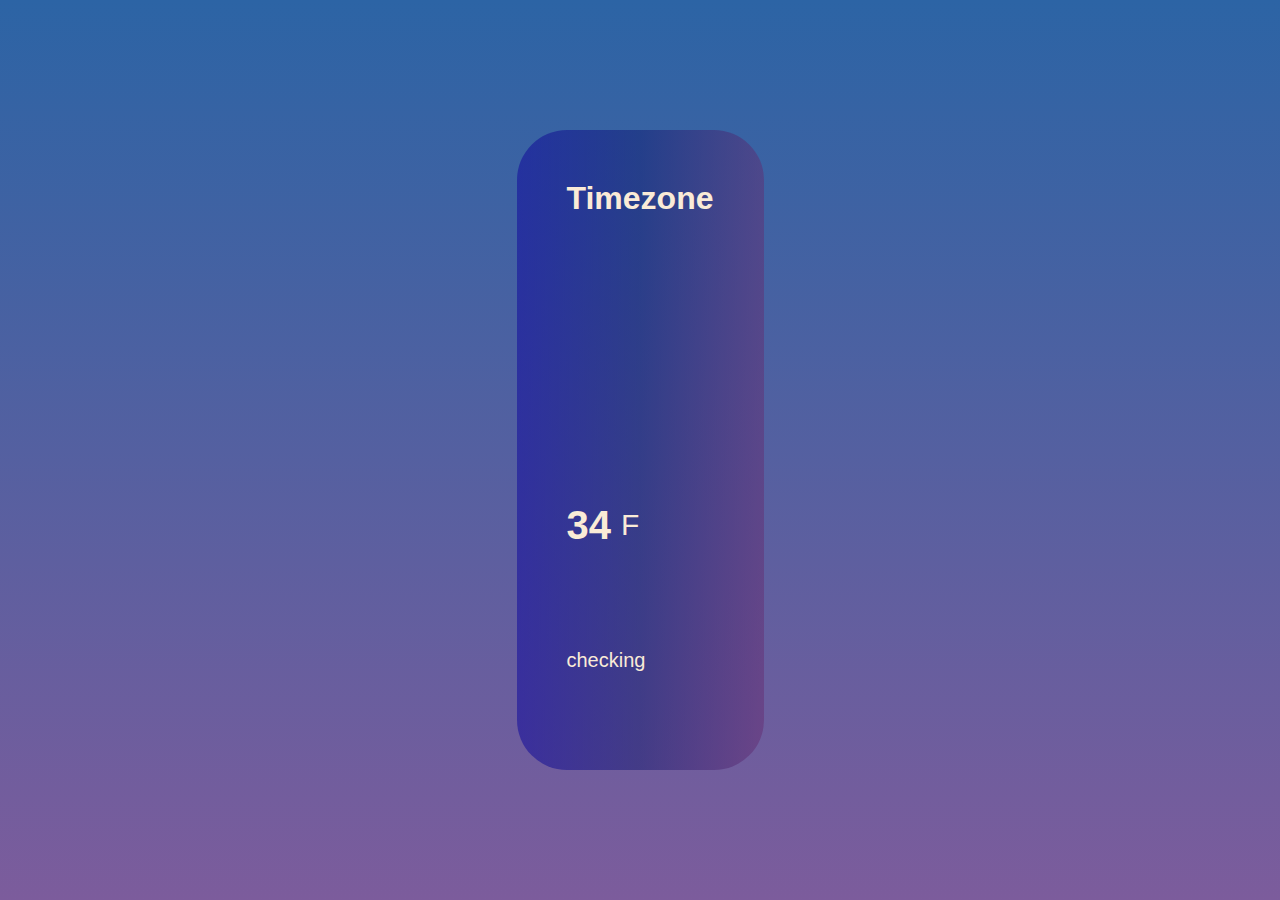
<file: Weather-App/index.html>
<!DOCTYPE html>
<html lang="en">
<head>
    <meta charset="UTF-8">
    <meta name="viewport" content="width=device-width, initial-scale=1.0">
    <link rel="stylesheet" href="style.css" />
    <title>Weather</title>
</head>
<body>
    <div class="block">
        <div class="location">
            <h1 class="location-timezone">Timezone</h1>
            <div class="icon">
            </div>

        </div>
        <div class="temperature">
            <div class="degree-section">
                <h2 class="temperature-degree">34</h2>
                <span>F</span>
            </div>
                <div class="temperature-description">checking</div> 
        </div>
    </div>
    <script src="app.js"></script>
    <script type="text/javascript" src="weather.json></script>
</body>
</html>
</file>
<file: Weather-App/style.css>
*{
    margin: 0;
    padding: 0;
    box-sizing: border-box;
}

body{
    height: 100vh;
    display: flex;
    justify-content: center;
    flex-direction: column;
    align-items: center;
    background: linear-gradient(rgb(44, 100, 165), rgb(124, 92, 156));
    font-family: sans-serif;
    color: antiquewhite;
}

.block {
    background: linear-gradient(90deg, rgba(18, 11, 156, 0.562) 0%, rgba(7, 14, 104, 0.425) 50%, rgba(101, 39, 109, 0.452) 100%);
    border-radius: 50px;
    width: auto;
    height: auto;
    padding: 50px;
    
}
img {
    width: 15vh;
    height: 15vh;
}

.location,
.temperature, .icon {
    height: 30vh;
    width: 50%;
    display: flex;
    flex-direction: column;
    justify-content: space-around;
}


.temperature {
    flex-direction: column;
}

.temperature-description {
    font-size: 20px;
}

.degree-section {
    display: flex;
    align-items: center;
}

.degree-section span {
    margin: 10px;
    font-size: 30px;
}

.degree-section h2 {
    font-size: 40px;
}
</file>
